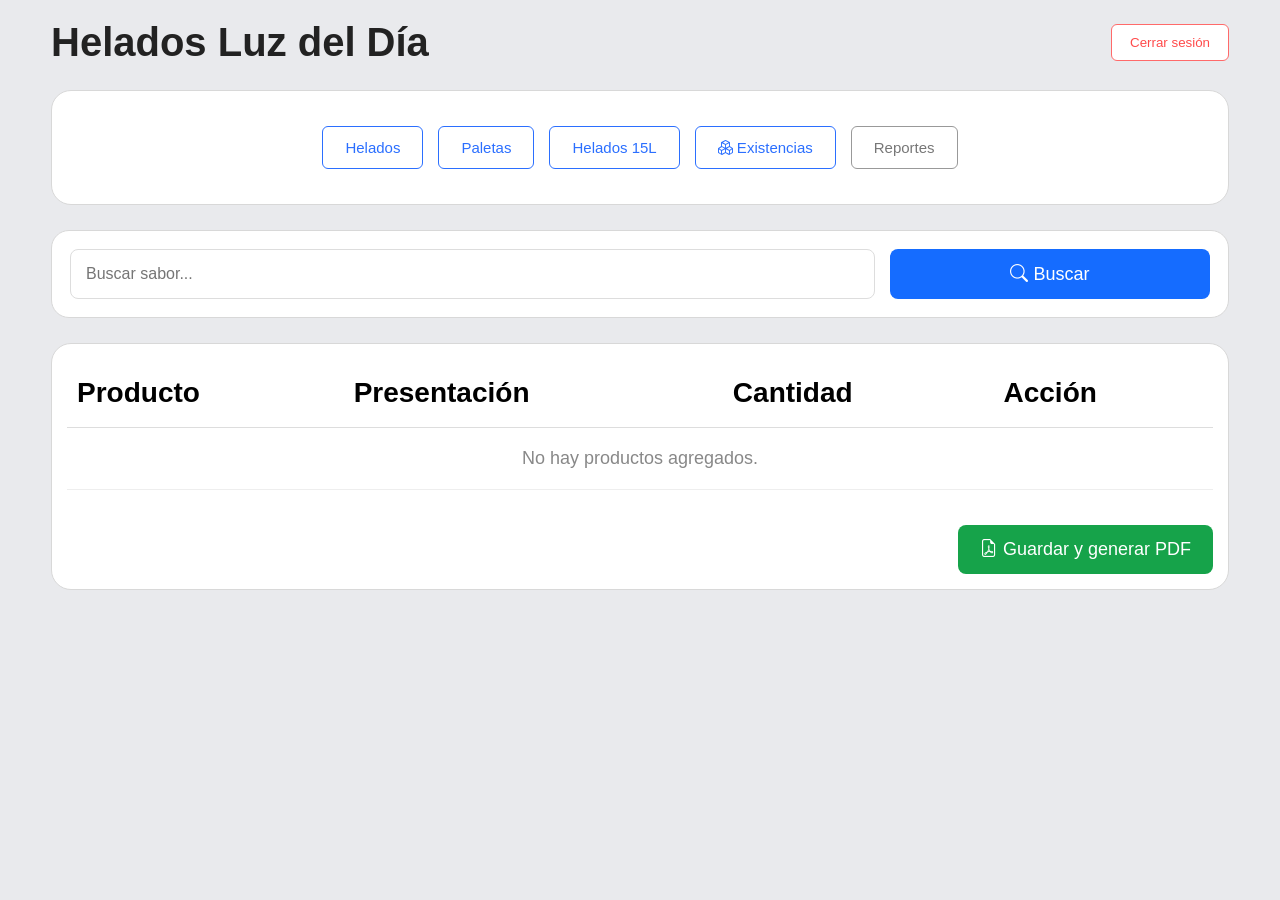
<file: vistas/index.html>
<!DOCTYPE html>
<html lang="es">

<head>
    <meta charset="UTF-8" />
    <meta name="viewport" content="width=device-width, initial-scale=1.0" />
    <title>Menú Principal</title>

    <link rel="stylesheet" href="../CSS/index.css">

    <!-- Bootstrap Icons -->
    <link rel="stylesheet" href="https://cdn.jsdelivr.net/npm/bootstrap-icons@1.11.3/font/bootstrap-icons.min.css">
</head>

<body>

    <div class="contenedor">

        <!-- ENCABEZADO -->
        <div class="top-bar">



            <h1>Helados Luz del Día</h1>

            <button class="btn-cerrar" onclick="window.location.href='login.html'">
                Cerrar sesión
            </button>

        </div>

        <!-- BOTONES -->
        <div class="panel-botones">

            <button class="btn-menu" onclick="window.location.href='helados_vista.php'">
                Helados
            </button>

            <button class="btn-menu" onclick="window.location.href='paletas_vista.php'">
                Paletas
            </button>

            <button class="btn-menu" onclick="window.location.href='helados15L_vista.php'">
                Helados 15L
            </button>

            <button class="btn-menu" onclick="window.location.href='existencias_vista.php'">
                <i class="bi bi-boxes"></i> Existencias
            </button>

            <a href="reportes_vista.php">
                <button class="btn-menu reportes">
                    Reportes
                </button>
            </a>

            

        </div>

        <!-- BUSCADOR -->
        <div class="buscador">

            <input type="text" id="buscador" placeholder="Buscar sabor...">

            <button class="btn-buscar" onclick="filtrarProductos()">
                <i class="bi bi-search"></i>
                Buscar
            </button>

        </div>

        <!-- RESUMEN -->
        <div class="tabla-contenedor">

            <table>
                <thead>
                    <tr>
                        <th>Producto</th>
                        <th>Presentación</th>
                        <th>Cantidad</th>
                        <th>Acción</th>
                    </tr>
                </thead>

                <tbody id="tablaPedido">
                    <!-- Se llena dinámicamente con JavaScript -->
                </tbody>
            </table>

            <div class="acciones">

                <button class="btn-pdf" onclick="guardarPedidoEnBD()">
                    <i class="bi bi-file-earmark-pdf"></i>
                    Guardar y generar PDF
                </button>

            </div>

        </div>

    </div>

    <!-- Carga la tabla con lo guardado en localStorage -->
    <script src="../logica/index.js"></script>
    <script src="../logica/helados.js"></script>

    <!-- Envía el pedido a PHP y genera el PDF -->
    <script src="../logica/guardarPedido.js"></script>

</body>

</html>
</file>
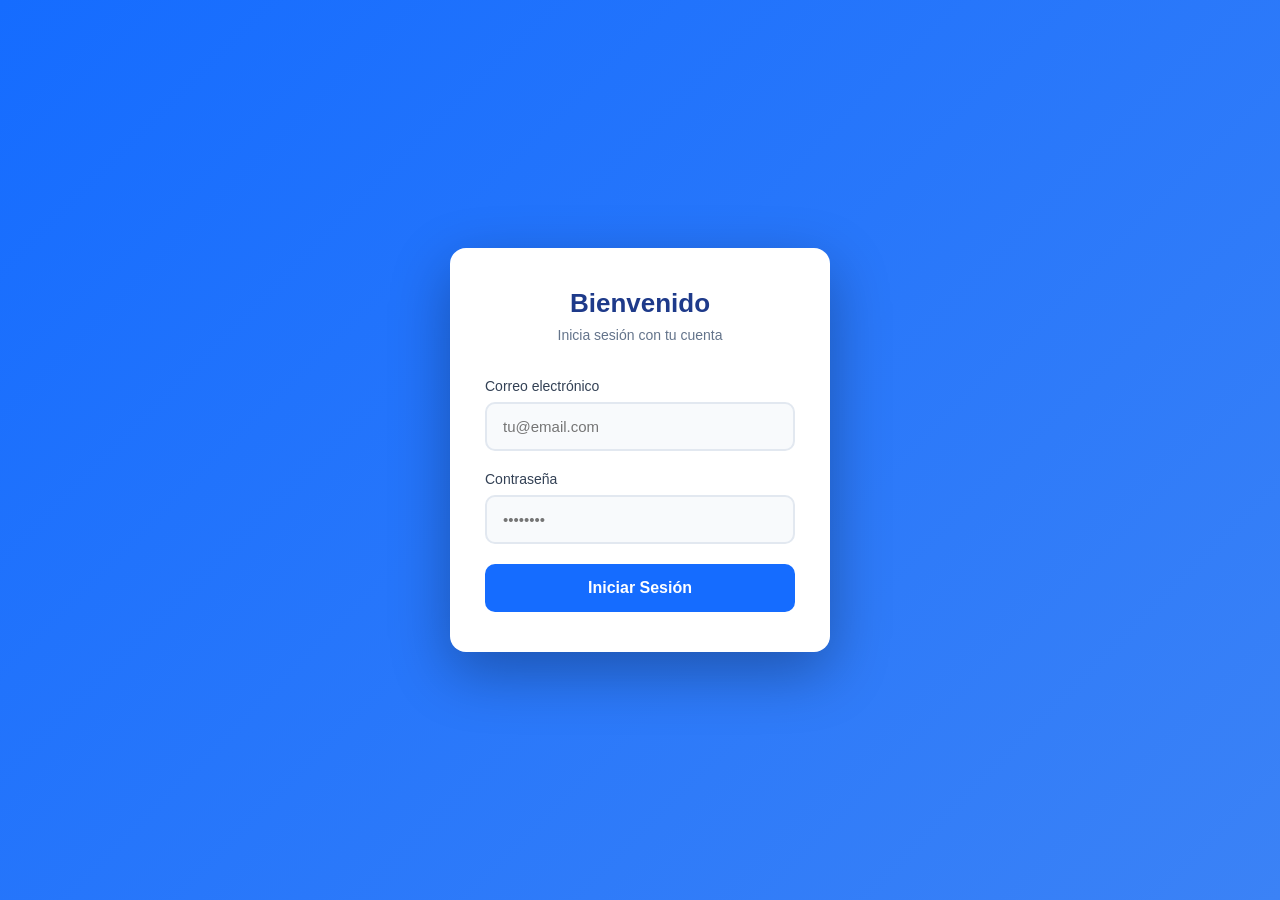
<file: vistas/login.html>
<!DOCTYPE html>
<html lang="es">
<head>
    <meta charset="UTF-8">
    <meta name="viewport" content="width=device-width, initial-scale=1.0">
    <title>Iniciar Sesión — Helados Luz del Día</title>
    <link rel="stylesheet" href="../CSS/login.css">
</head>
<body>
    <div class="login-card">
        <h1 class="login-title">Bienvenido</h1>
        <p class="login-subtitle">Inicia sesión con tu cuenta</p>

        <div id="error-msg"
             style="display:none; color:#c62828; background:#ffebee;
             padding:10px 14px; border-radius:6px; margin-bottom:14px;
             font-size:14px;">
        </div>

        <div class="input-group">
            <label>Correo electrónico</label>
            <input type="email" id="email" placeholder="tu@email.com">
        </div>

        <div class="input-group">
            <label>Contraseña</label>
            <input type="password" id="password" placeholder="••••••••">
        </div>

        <button type="button" class="btn-login" onclick="iniciarSesion()">
            Iniciar Sesión
        </button>
    </div>

    <script>
        async function iniciarSesion() {
            const email = document.getElementById('email').value.trim();
            const password = document.getElementById('password').value;
            const errDiv = document.getElementById('error-msg');
            const btn = document.querySelector('.btn-login');

            errDiv.style.display = 'none';

            if (!email || !password) {
                errDiv.textContent = 'Por favor completa todos los campos.';
                errDiv.style.display = 'block';
                return;
            }

            btn.disabled = true;
            btn.textContent = 'Verificando...';

            try {
                const res = await fetch('../php/login.php', {
                    method: 'POST',
                    headers: {
                        'Content-Type': 'application/json'
                    },
                    body: JSON.stringify({
                        email,
                        password
                    })
                });

                const data = await res.json();

                if (data.success) {
                    window.location.href = data.redirect;
                } else {
                    errDiv.textContent = data.message;
                    errDiv.style.display = 'block';
                }

            } catch (error) {
                errDiv.textContent = 'No se pudo conectar al servidor.';
                errDiv.style.display = 'block';
                console.error(error);
            } finally {
                btn.disabled = false;
                btn.textContent = 'Iniciar Sesión';
            }
        }

        // Permitir Enter
        document.addEventListener('keydown', function (e) {
            if (e.key === 'Enter') {
                iniciarSesion();
            }
        });
    </script>
</body>
</html>
</file>
<file: CSS/index.css>
*{
    margin: 0;
    padding: 0;
    box-sizing: border-box;
    font-family: Arial, Helvetica, sans-serif;
}

body{
    background: #e9eaed;
    padding: 20px;
}

.contenedor{
    width: 95%;
    margin: auto;
}

/* ENCABEZADO */

.top-bar{
    display: flex;
    justify-content: space-between;
    align-items: center;
    margin-bottom: 25px;
}

.top-bar h1{
    font-size: 40px;
    color: #222;
}

.usuario{
    font-size: 20px;
    font-weight: bold;
}

.usuario span{
    color: #2b6fff;
}

.btn-cerrar{
    border: 1px solid #ff6a6a;
    background: white;
    color: #ff4b4b;
    padding: 10px 18px;
    border-radius: 6px;
    cursor: pointer;
    transition: 0.3s;
}

.btn-cerrar:hover{
    background: #ff4b4b;
    color: white;
}

/* PANEL BOTONES */

.panel-botones{
    background: white;
    padding: 35px;
    border-radius: 20px;
    display: flex;
    justify-content: center;
    gap: 15px;
    margin-bottom: 25px;
    border: 1px solid #d8d8d8;
}

.btn-menu{
    padding: 12px 22px;
    border-radius: 6px;
    border: 1px solid #2b6fff;
    background: white;
    color: #2b6fff;
    cursor: pointer;
    font-size: 15px;
    transition: 0.3s;
}

.btn-menu:hover{
    background: #2b6fff;
    color: white;
}

.btn-menu.activo{
    background: #2b6fff;
    color: white;
}

.reportes{
    border-color: #999;
    color: #777;
}

/* BUSCADOR */

.buscador{
    background: white;
    padding: 18px;
    border-radius: 18px;
    display: flex;
    gap: 15px;
    margin-bottom: 25px;
    border: 1px solid #d8d8d8;
}

.buscador input{
    flex: 1;
    height: 50px;
    border: 1px solid #ddd;
    border-radius: 8px;
    padding-left: 15px;
    font-size: 16px;
    outline: none;
}

.btn-buscar{
    width: 320px;
    border: none;
    background: #156cff;
    color: white;
    border-radius: 8px;
    font-size: 18px;
    cursor: pointer;
    transition: 0.3s;
}

.btn-buscar:hover{
    background: #0e59d4;
}

/* TABLA */

.tabla-contenedor{
    background: white;
    border-radius: 20px;
    padding: 15px;
    border: 1px solid #d8d8d8;
}

table{
    width: 100%;
    border-collapse: collapse;
}

thead{
    border-bottom: 1px solid #ddd;
}

th{
    text-align: left;
    padding: 18px 10px;
    font-size: 28px;
}

td{
    padding: 18px 10px;
    border-bottom: 1px solid #eee;
    font-size: 18px;
}

.tag{
    background: #eef2ff;
    color: #4f46e5;
    padding: 6px 10px;
    border-radius: 6px;
    font-size: 14px;
    font-weight: bold;
}

.cantidad{
    display: flex;
    align-items: center;
    gap: 12px;
}

.cantidad span{
    font-size: 22px;
    font-weight: bold;
}

.menos,
.mas{
    width: 42px;
    height: 42px;
    border-radius: 6px;
    cursor: pointer;
    font-size: 22px;
    background: white;
}

.menos{
    border: 1px solid #ff7c7c;
    color: #ff5c5c;
}

.mas{
    border: 1px solid #66c28a;
    color: #28a745;
}

.acciones{
    display: flex;
    justify-content: flex-end;
    margin-top: 35px;
}

.btn-pdf{
    background: #16a34a;
    color: white;
    border: none;
    padding: 14px 22px;
    border-radius: 8px;
    font-size: 18px;
    cursor: pointer;
    transition: 0.3s;
}

.btn-pdf:hover{
    background: #11853c;
}
/* Botón eliminar producto individual */
.btn-eliminar {
    background: white;
    border: 1px solid #ff7c7c;
    color: #e53935;
    padding: 8px 14px;
    border-radius: 6px;
    cursor: pointer;
    font-size: 14px;
    font-weight: 600;
    transition: 0.2s;
    white-space: nowrap;
}

.btn-eliminar:hover {
    background: #e53935;
    color: white;
    border-color: #e53935;
}
</file>
<file: CSS/login.css>
* {
            margin: 0;
            padding: 0;
            box-sizing: border-box;
        }

        body {
            font-family: 'Poppins', sans-serif;
            background: linear-gradient(135deg, #156cff 0%, #3b82f6 100%);
            min-height: 100vh;
            display: flex;
            align-items: center;
            justify-content: center;
            padding: 20px;
        }

        .login-card {
            background: #ffffff;
            width: 100%;
            max-width: 380px;
            padding: 40px 35px;
            border-radius: 16px;
            box-shadow: 0 20px 60px rgba(0, 0, 0, 0.3);
        }

        .login-title {
            color: #1e3a8a;
            font-size: 26px;
            font-weight: 600;
            text-align: center;
            margin-bottom: 8px;
        }

        .login-subtitle {
            color: #64748b;
            text-align: center;
            margin-bottom: 35px;
            font-size: 14px;
        }

        .input-group {
            margin-bottom: 20px;
        }

        .input-group label {
            display: block;
            color: #334155;
            font-size: 14px;
            font-weight: 500;
            margin-bottom: 8px;
        }

        .input-group input {
            width: 100%;
            padding: 14px 16px;
            border: 2px solid #e2e8f0;
            border-radius: 10px;
            font-size: 15px;
            outline: none;
            transition: 0.3s;
            background: #f8fafc;
        }

        .input-group input:focus {
            border-color: #3b82f6;
            background: #fff;
            box-shadow: 0 0 0 4px rgba(59, 130, 246, 0.15);
        }

        .options {
            display: flex;
            justify-content: space-between;
            align-items: center;
            margin-bottom: 25px;
            font-size: 13px;
        }

        .options label {
            color: #475569;
            cursor: pointer;
        }

        .options a {
            color: #1e3a8a;
            text-decoration: none;
            font-weight: 500;
        }

        .options a:hover {
            text-decoration: underline;
        }

        .btn-login {
            width: 100%;
            padding: 15px;
            background: #156cff;
            color: white;
            border: none;
            border-radius: 10px;
            font-size: 16px;
            font-weight: 600;
            cursor: pointer;
            transition: 0.3s;
        }

        .btn-login:hover {
            background: #172554;
        }

        .register-link {
            text-align: center;
            margin-top: 25px;
            font-size: 14px;
            color: #64748b;
        }

        .register-link a {
            color: #1e3a8a;
            text-decoration: none;
            font-weight: 600;
        }

        .register-link a:hover {
            text-decoration: underline;
        }
</file>
